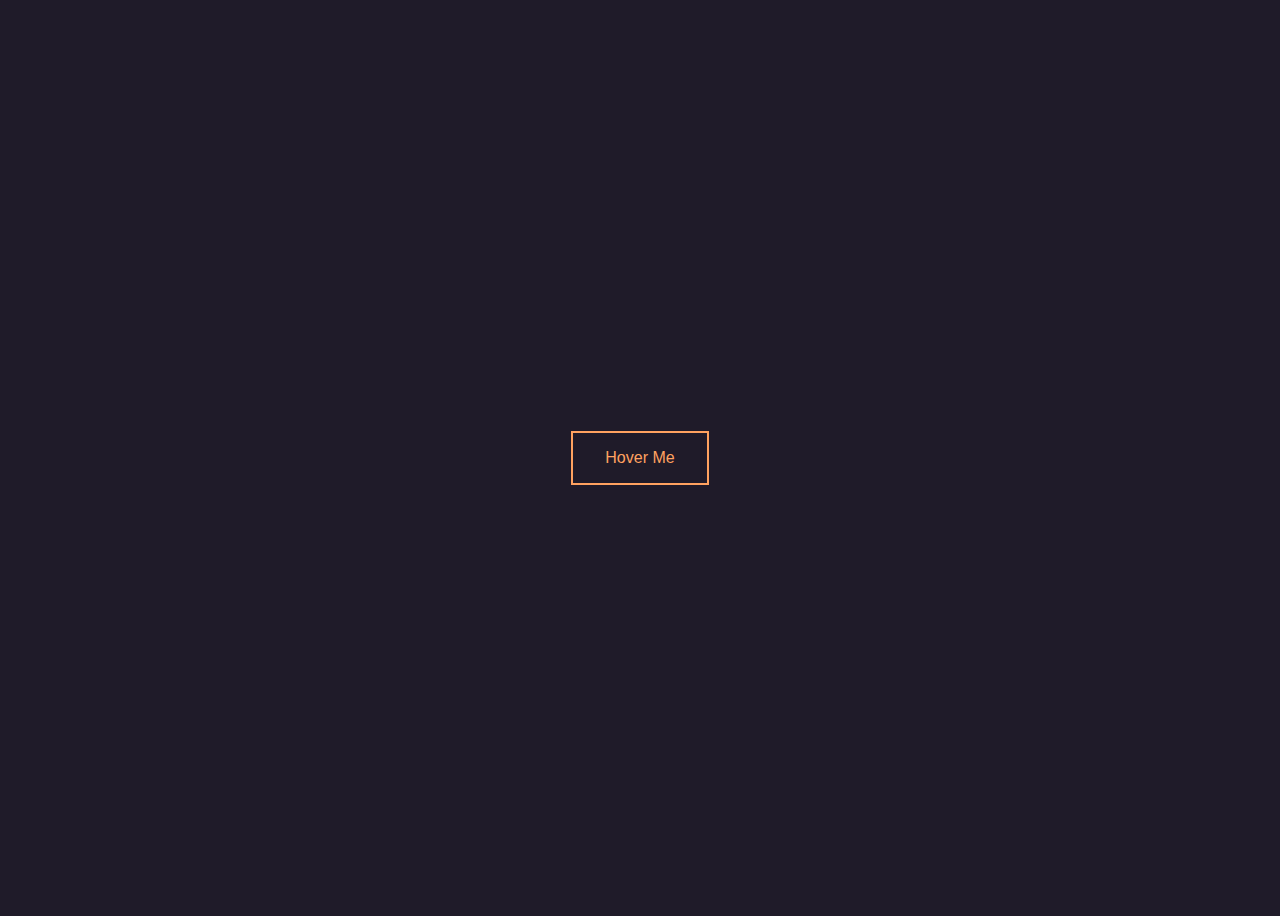
<file: css-hover/index.html>
<!DOCTYPE html>
<html lang="en">
<head>
    <meta charset="UTF-8">
    <meta name="viewport" content="width=device-width, initial-scale=1.0">
    <title>Hover Me!</title>
    <link rel="stylesheet" href="style.css">
</head>

<body>
    <button>Hover Me</button>
</body>
</html>
</file>
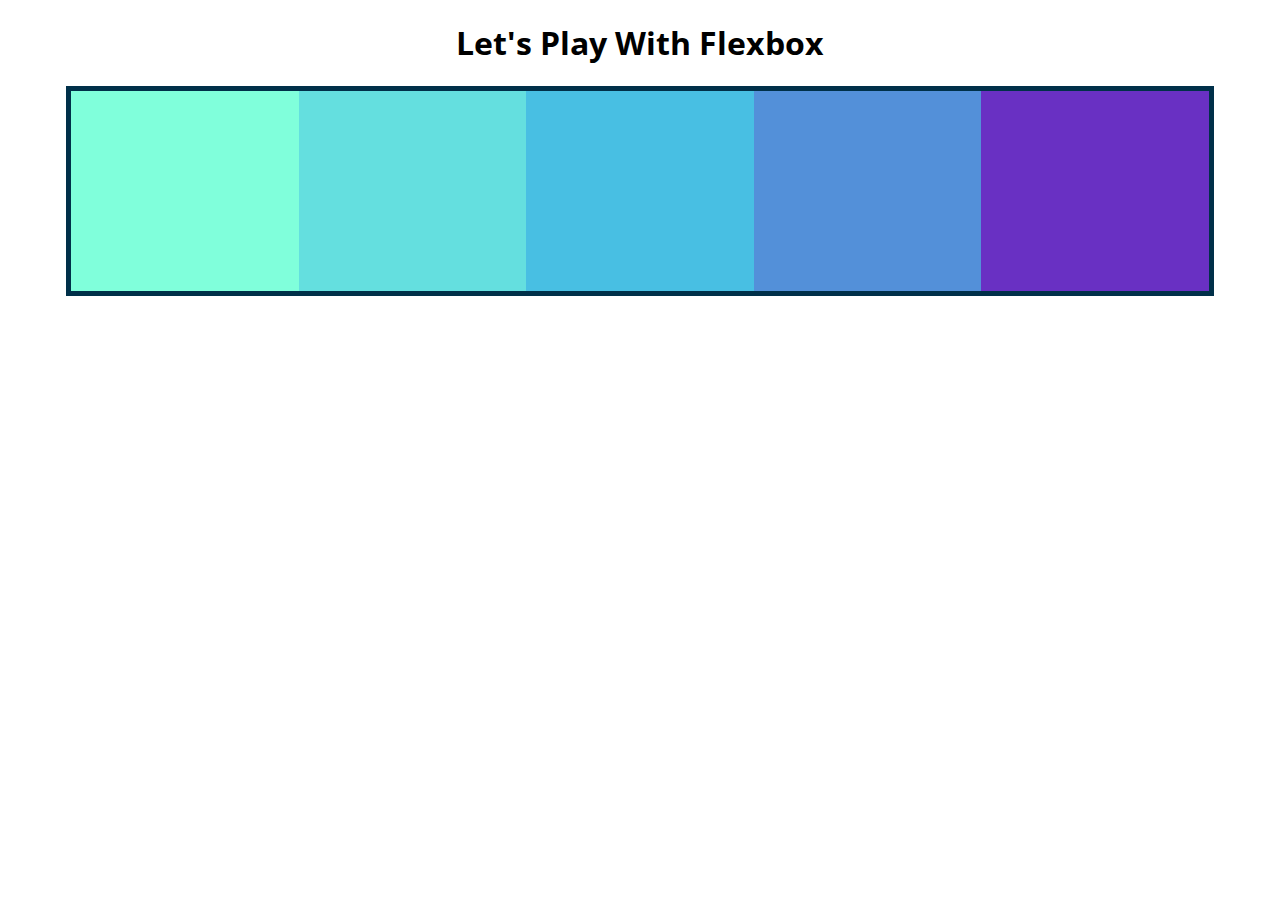
<file: flexbox/index.html>
<!DOCTYPE html>
<html lang="en">

<head>
    <meta charset="UTF-8">
    <meta name="viewport" content="width=device-width, initial-scale=1.0">
    <title>Flexbox Playground</title>
    <link href="https://fonts.googleapis.com/css2?family=Open+Sans:wght@300&display=swap" rel="stylesheet">

    <link rel="stylesheet" href="app.css">
</head>

<body>
<h1>Let's Play With Flexbox</h1>

<section id="container">
    <div style="background-color: #80ffdb"></div>
    <div style="background-color: #64dfdf"></div>
    <div style="background-color: #48bfe3"></div>
    <div style="background-color: #5390d9"></div>
    <div style="background-color: #6930c3"></div>
</section>


</body>

</html>
</file>
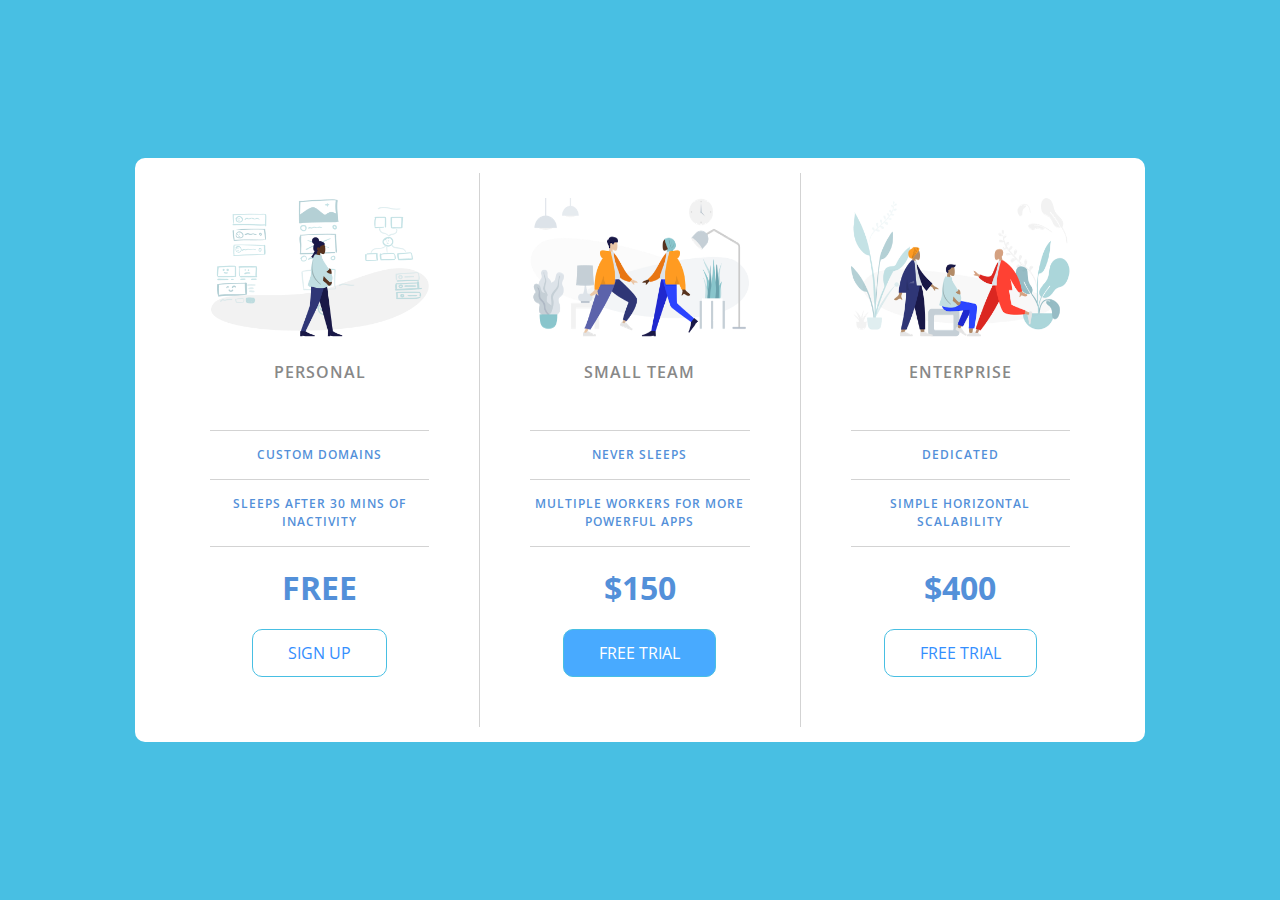
<file: pricing-panel/index.html>
<!DOCTYPE html>
<html lang="en">

<head>
    <meta charset="UTF-8">
    <meta name="viewport" content="width=device-width, initial-scale=1.0">
    <title>Price Tiers</title>
    <link rel="stylesheet" href="https://fonts.googleapis.com/css?family=Open+Sans:400,600,700">
    <link rel="stylesheet" href="app.css">
</head>

<body>
    <div class="panel pricing-table">

        <div class="pricing-plan">
            <img src="icons/icon1.png" alt="" class="pricing-img">
            <h2 class="pricing-header">Personal</h2>
            <ul class="pricing-features">
                <li class="pricing-features-item">Custom domains</li>
                <li class="pricing-features-item">Sleeps after 30 mins of inactivity</li>
            </ul>
            <span class="pricing-price">Free</span>
            <a href="#/" class="pricing-button">Sign up</a>
        </div>

        <div class="pricing-plan">
            <img src="icons/icon2.png" class="pricing-img">
            <h2 class="pricing-header">Small team</h2>
            <ul class="pricing-features">
                <li class="pricing-features-item">Never sleeps</li>
                <li class="pricing-features-item">Multiple workers for more powerful apps</li>
            </ul>
            <span class="pricing-price">$150</span>
            <a href="#/" class="pricing-button is-featured">Free trial</a>
        </div>

        <div class="pricing-plan">
            <img src="icons/icon3.png" alt="" class="pricing-img">
            <h2 class="pricing-header">Enterprise</h2>
            <ul class="pricing-features">
                <li class="pricing-features-item">Dedicated</li>
                <li class="pricing-features-item">Simple horizontal scalability</li>
            </ul>
            <span class="pricing-price">$400</span>
            <a href="#/" class="pricing-button">Free trial</a>
        </div>

    </div>

</body>

</html>
</file>
<file: css-hover/style.css>
body {
    display: flex;
    align-items: center;
    justify-content: center;
    height: 100vh;
    background-color: #1f1b29;
}

button {
    background: none;
    color: #ffa260;
    border: 2px solid;
    padding: 1em 2em;
    font-size: 1em;
    transition: all 0.25s;
}

button:hover {
    border-color: #f1ff5c;
    color: white;
    box-shadow: 0 0.5em 0.5em -0.4em #f1ff5c;
    transform: translateY(-0.25em);
    cursor: pointer;
}
</file>
<file: flexbox/app.css>
body {
    font-family: 'Open Sans', sans-serif;
}
h1, h2{
    text-align: center;
}
#container {
    background-color: #003049;
    width: 90%;
    /* height: 500px; */
    margin: 0 auto;
    border: 5px solid #003049;
    display: flex;
    flex-direction: row;
    justify-content: center;
     flex-wrap: wrap;
}

#container div {
    width: 200px;
    height: 200px;
    /* max-width: 300px; */
    text-align:center;
    /*flex-basis: 600px;*/
    flex-grow: 1;
}

/*div:nth-of-type(1) {*/
/*    flex-grow: 1;*/
/*}*/
/*div:nth-of-type(5) {*/
/*    flex-grow: 1;*/
/*}*/
</file>
<file: pricing-panel/app.css>
html, body, div, span, applet, object, iframe,
h1, h2, h3, h4, h5, h6, p, blockquote, pre,
a, abbr, acronym, address, big, cite, code,
del, dfn, em, img, ins, kbd, q, s, samp,
small, strike, strong, sub, sup, tt, var,
b, u, i, center,
dl, dt, dd, ol, ul, li,
fieldset, form, label, legend,
table, caption, tbody, tfoot, thead, tr, th, td,
article, aside, canvas, details, embed,
figure, figcaption, footer, header, hgroup,
menu, nav, output, ruby, section, summary,
time, mark, audio, video {
    margin: 0;
    padding: 0;
    border: 0;
    font-size: 100%;
    font: inherit;
    vertical-align: baseline;
}
/* HTML5 display-role reset for older browsers */
article, aside, details, figcaption, figure,
footer, header, hgroup, menu, nav, section {
    display: block;
}
body {
    line-height: 1;
}
ol, ul {
    list-style: none;
}
blockquote, q {
    quotes: none;
}
blockquote:before, blockquote:after,
q:before, q:after {
    content: '';
    content: none;
}
table {
    border-collapse: collapse;
    border-spacing: 0;
}

html {
    box-sizing: border-box;
    font-family: "Open Sans", sans-serif;
}

body {
    background-color: #48bfe3;
    display: flex;
    justify-content: center;
    align-items: center;
    min-height: 100vh;
}

.panel {
    background-color: white;
    border-radius: 10px;
    padding: 15px 25px;
    width: 100%;
    max-width: 960px;
    display: flex;
    flex-direction: column;
    text-align: center;
    text-transform: uppercase;
}

.pricing-plan {
    border-bottom: 1px solid lightgray;
}

.pricing-plan:last-child {
    border-bottom: none;
}

.pricing-img {
    margin-bottom: 25px;
    max-width: 100%;
}

.pricing-header {
    color: #888;
    font-weight: 600;
    letter-spacing: 1px;
}

.pricing-features {
    margin: 50px 0 25px;
    color: #5390d9;
}

.pricing-features-item {
    font-weight: 600;
    letter-spacing: 1px;
    font-size: 12px;
    line-height: 1.5;
    padding: 15px 0;
    border-top: 1px solid lightgray;
}

.pricing-features-item:last-child {
    border-bottom: 1px solid lightgray;
}

.pricing-price {
    color: #5390d9;
    display: block;
    font-size: 32px;
    font-weight: 700;
}

.pricing-button {
    border: 1px solid #48bfe3;
    border-radius: 10px;
    color: #348efe;
    display: inline-block;
    padding: 15px 35px;
    text-decoration: none;
    margin: 25px 0;
    transition: background-color 200ms ease-in-out;
}

.pricing-button:hover, .pricing-button:focus {
    background-color: #e1ffff;
}

.pricing-button.is-featured {
    background-color: #48aaff;
    color: white;
}

.pricing-button.is-featured:hover, .pricing-button.is-featured:focus {
    background-color: #269aff;
    color: white;
}

@media (min-width: 900px){
    .panel {
        flex-direction: row;
    }
    .pricing-plan {
        border-bottom: none;
        border-right: 1px solid lightgray;
        padding: 25px 50px;
    }
    .pricing-plan:last-child {
        border-right: none;
    }
}
</file>
